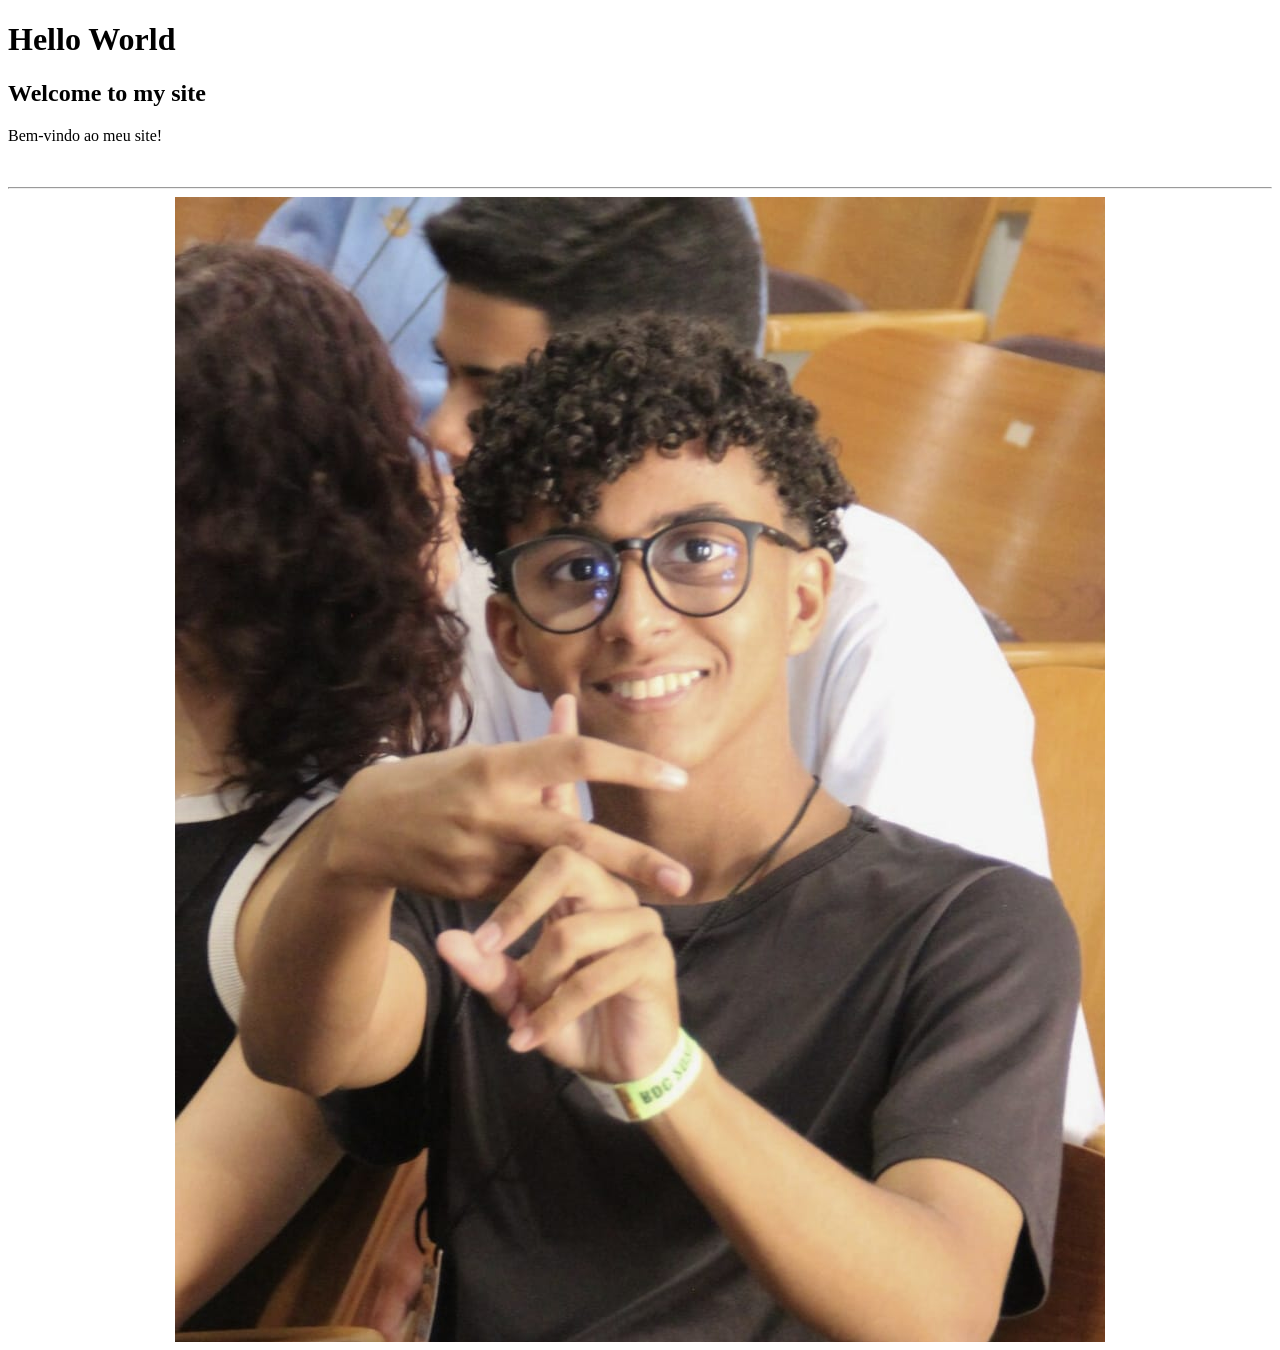
<file: aula 1/index.html>
<!DOCTYPE html>
<html lang="en">
<head>
    <meta charset="UTF-8">
    <meta name="viewport" content="width=device-width, initial-scale=1.0">
    <title>Document</title>
    <link rel="stylesheet" href="style.css">
</head>
<body>
     <h1>Hello World</h1>
     <h2>Welcome to my site</h2> 
     <p>Bem-vindo ao meu site!</p>
     <br>
     <hr>
     <img src="img/fazok.jpeg" alt="" class="fazok"> 
</body>
</html>
</file>
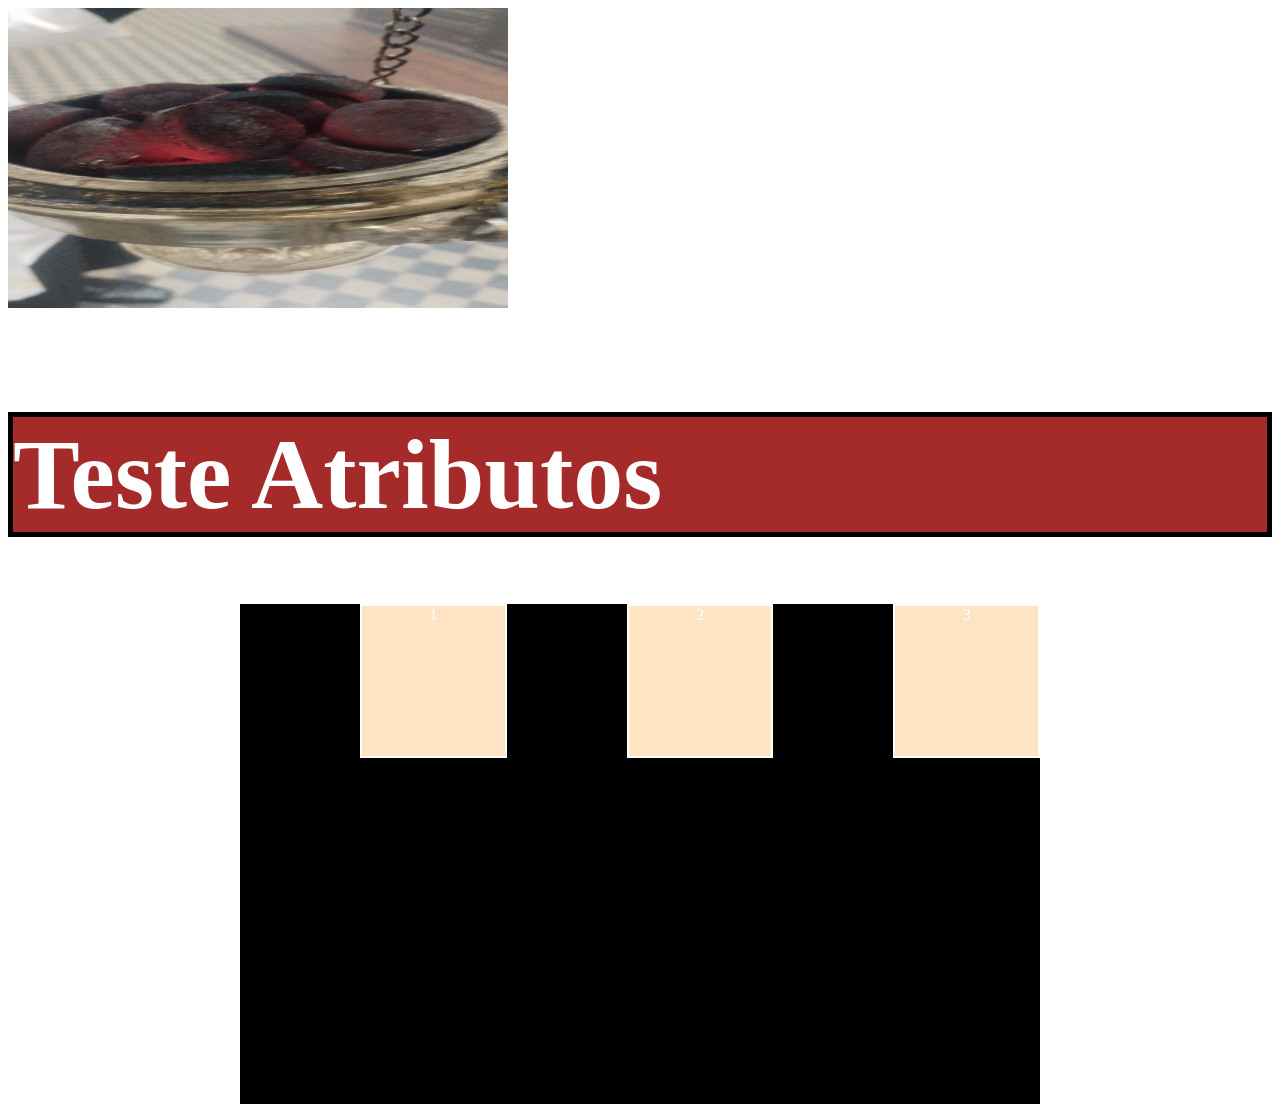
<file: aula 2/index.html>
<!DOCTYPE html>
<html lang="pt-br">

<head>
    <meta charset="UTF-8">
    <meta name="viewport" content="width=device-width, initial-scale=1.0">
    <title>Aula 2 - Atributos</title>
</head>

<body>
    <img src="img/WhatsApp Image 2026-02-28 at 13.55.42.jpeg" alt="Descrição imagem" title="Um Turibulo" width="500px"
        height="300px">
    <h1 style="
        background-color: brown;
        color: white;
        font-size: 100px;
        border: 5px solid black;
        margin-top: 100px;
    ">Teste Atributos</h1>

    <div style="width: 800px; height: 500px; background-color: black; margin-left: 15%; margin: auto; color: rgb(255, 255, 255); display: flex; 
    font-family: Georgia, 'Times New Roman', Times, serif; text-align: center;">
        <!-- <h1 style="display: block;">categorias</h1> -->
        <div style="width: 31%; height: 150px; border: 2px solid white; margin-left: 15%; background-color: bisque;">1</div>
        <div style="width: 31%; height: 150px; border: 2px solid white; margin-left: 15%; background-color: bisque;">2</div>
        <div style="width: 31%; height: 150px; border: 2px solid white; margin-left: 15%; background-color: bisque;">3</div>
    </div>

</body>

</html>
</file>
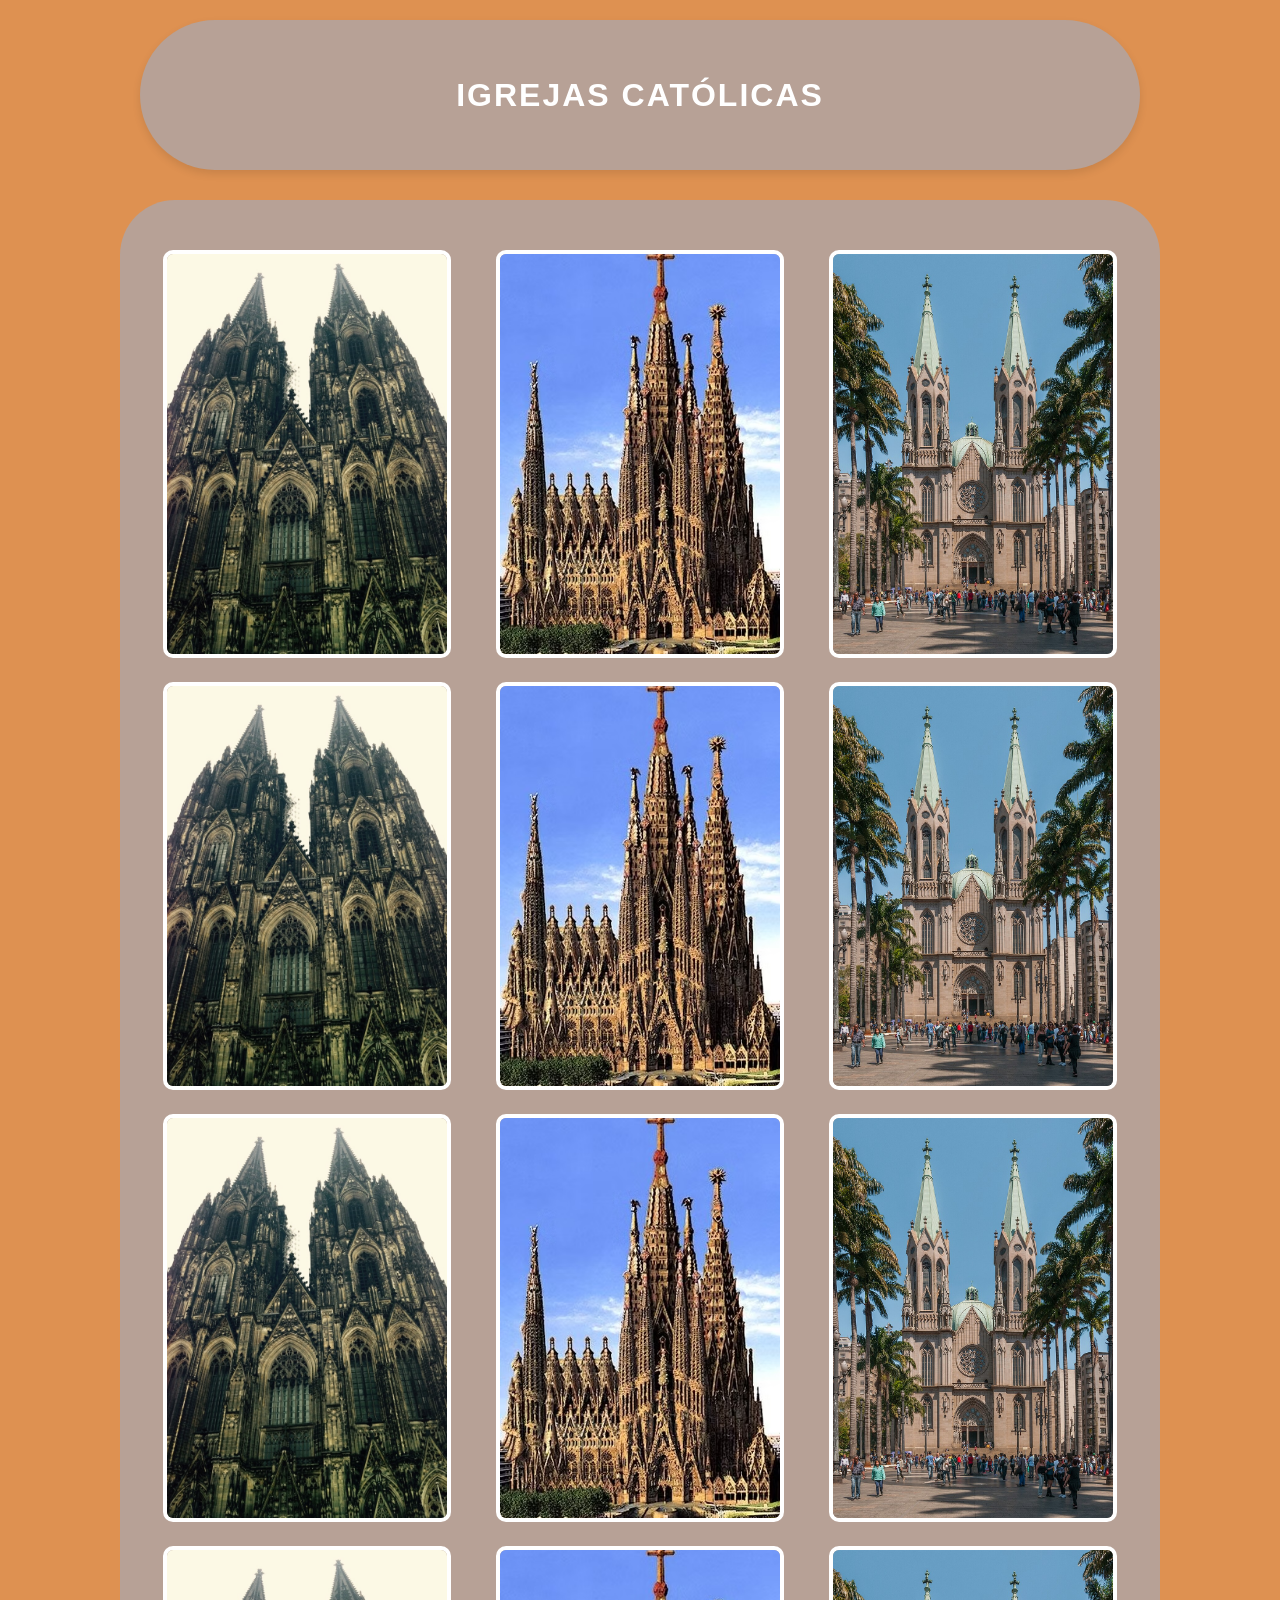
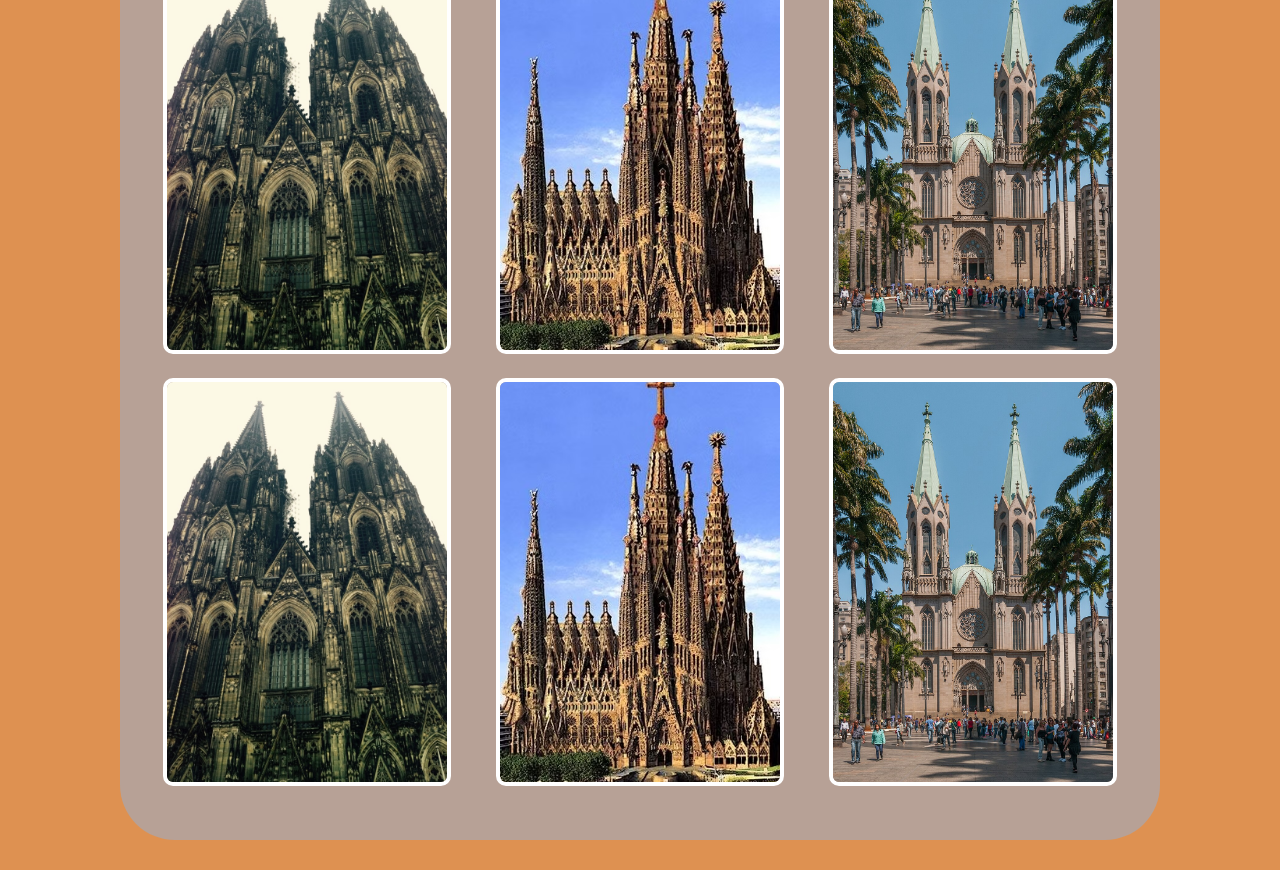
<file: Ex1/index.html>
<!DOCTYPE html>
<html lang="pt-BR">

<head>
    <meta charset="UTF-8">
    <meta name="viewport" content="width=device-width, initial-scale=1.0">
    <title>Igrejas Católicas</title>
</head>

<body style="background-color: #DE9151; margin: 0; font-family: sans-serif;">

    <!-- Cabeçalho -->
    <div style="background-color: #B7A196; height: 150px; max-width: 1000px; margin: 20px auto; border-radius: 100px;
    display: flex; justify-content: center; align-items: center; box-shadow: 0 4px 8px rgba(0,0,0,0.1);">
        <h1 style="color: white; letter-spacing: 2px;">IGREJAS CATÓLICAS</h1>
    </div>


    <div style="background-color: #B7A196; min-height: 600px; max-width: 1000px; margin: 30px auto; border-radius: 55px; 
    display: flex; flex-wrap: wrap; justify-content: space-around; align-items: center; padding: 40px 20px;">

        <a href="https://whc.unesco.org/en/list/292/">
            <div style="text-align: center; margin: 10px;">
                <img src="img/colina.jpg" alt="Catedral de Colônia"
                    style="height: 400px; width: 280px; border: 4px solid white; object-fit: cover; border-radius: 10px;">
            </div>
        </a>

        <a href="https://sagradafamilia.org/en/history-of-the-temple">
            <div style="text-align: center; margin: 10px;">
                <img src="img/sagrfml.avif" alt="Igreja Sagrada Família"
                    style="height: 400px; width: 280px; border: 4px solid white; object-fit: cover; border-radius: 10px;">
            </div>
        </a>

        <a href="https://arquisp.org.br/igrejas/catedral-da-se/">
            <div style="text-align: center; margin: 10px;">
                <img src="img/Catedral_da_Sé_em_São_Paulo.jpg" alt="Catedral da Sé"
                    style="height: 400px; width: 280px; border: 4px solid white; object-fit: cover; border-radius: 10px;">
            </div>
        </a>
        
         <a href="https://whc.unesco.org/en/list/292/">
            <div style="text-align: center; margin: 10px;">
                <img src="img/colina.jpg" alt="Catedral de Colônia"
                    style="height: 400px; width: 280px; border: 4px solid white; object-fit: cover; border-radius: 10px;">
            </div>
        </a>

        <a href="https://sagradafamilia.org/en/history-of-the-temple">
            <div style="text-align: center; margin: 10px;">
                <img src="img/sagrfml.avif" alt="Igreja Sagrada Família"
                    style="height: 400px; width: 280px; border: 4px solid white; object-fit: cover; border-radius: 10px;">
            </div>
        </a>

        <a href="https://arquisp.org.br/igrejas/catedral-da-se/">
            <div style="text-align: center; margin: 10px;">
                <img src="img/Catedral_da_Sé_em_São_Paulo.jpg" alt="Catedral da Sé"
                    style="height: 400px; width: 280px; border: 4px solid white; object-fit: cover; border-radius: 10px;">
            </div>
        </a>

         <a href="https://whc.unesco.org/en/list/292/">
            <div style="text-align: center; margin: 10px;">
                <img src="img/colina.jpg" alt="Catedral de Colônia"
                    style="height: 400px; width: 280px; border: 4px solid white; object-fit: cover; border-radius: 10px;">
            </div>
        </a>

        <a href="https://sagradafamilia.org/en/history-of-the-temple">
            <div style="text-align: center; margin: 10px;">
                <img src="img/sagrfml.avif" alt="Igreja Sagrada Família"
                    style="height: 400px; width: 280px; border: 4px solid white; object-fit: cover; border-radius: 10px;">
            </div>
        </a>

        <a href="https://arquisp.org.br/igrejas/catedral-da-se/">
            <div style="text-align: center; margin: 10px;">
                <img src="img/Catedral_da_Sé_em_São_Paulo.jpg" alt="Catedral da Sé"
                    style="height: 400px; width: 280px; border: 4px solid white; object-fit: cover; border-radius: 10px;">
            </div>
        </a>

         <a href="https://whc.unesco.org/en/list/292/">
            <div style="text-align: center; margin: 10px;">
                <img src="img/colina.jpg" alt="Catedral de Colônia"
                    style="height: 400px; width: 280px; border: 4px solid white; object-fit: cover; border-radius: 10px;">
            </div>
        </a>

        <a href="https://sagradafamilia.org/en/history-of-the-temple">
            <div style="text-align: center; margin: 10px;">
                <img src="img/sagrfml.avif" alt="Igreja Sagrada Família"
                    style="height: 400px; width: 280px; border: 4px solid white; object-fit: cover; border-radius: 10px;">
            </div>
        </a>

        <a href="https://arquisp.org.br/igrejas/catedral-da-se/">
            <div style="text-align: center; margin: 10px;">
                <img src="img/Catedral_da_Sé_em_São_Paulo.jpg" alt="Catedral da Sé"
                    style="height: 400px; width: 280px; border: 4px solid white; object-fit: cover; border-radius: 10px;">
            </div>
        </a>

         <a href="https://whc.unesco.org/en/list/292/">
            <div style="text-align: center; margin: 10px;">
                <img src="img/colina.jpg" alt="Catedral de Colônia"
                    style="height: 400px; width: 280px; border: 4px solid white; object-fit: cover; border-radius: 10px;">
            </div>
        </a>

        <a href="https://sagradafamilia.org/en/history-of-the-temple">
            <div style="text-align: center; margin: 10px;">
                <img src="img/sagrfml.avif" alt="Igreja Sagrada Família"
                    style="height: 400px; width: 280px; border: 4px solid white; object-fit: cover; border-radius: 10px;">
            </div>
        </a>

        <a href="https://arquisp.org.br/igrejas/catedral-da-se/">
            <div style="text-align: center; margin: 10px;">
                <img src="img/Catedral_da_Sé_em_São_Paulo.jpg" alt="Catedral da Sé"
                    style="height: 400px; width: 280px; border: 4px solid white; object-fit: cover; border-radius: 10px;">
            </div>
        </a>

    </div>
</body>

</html>
</file>
<file: aula 1/style.css>
.fazok {
    display: block;
    margin-left: auto;
    margin-right: auto;
}
</file>
